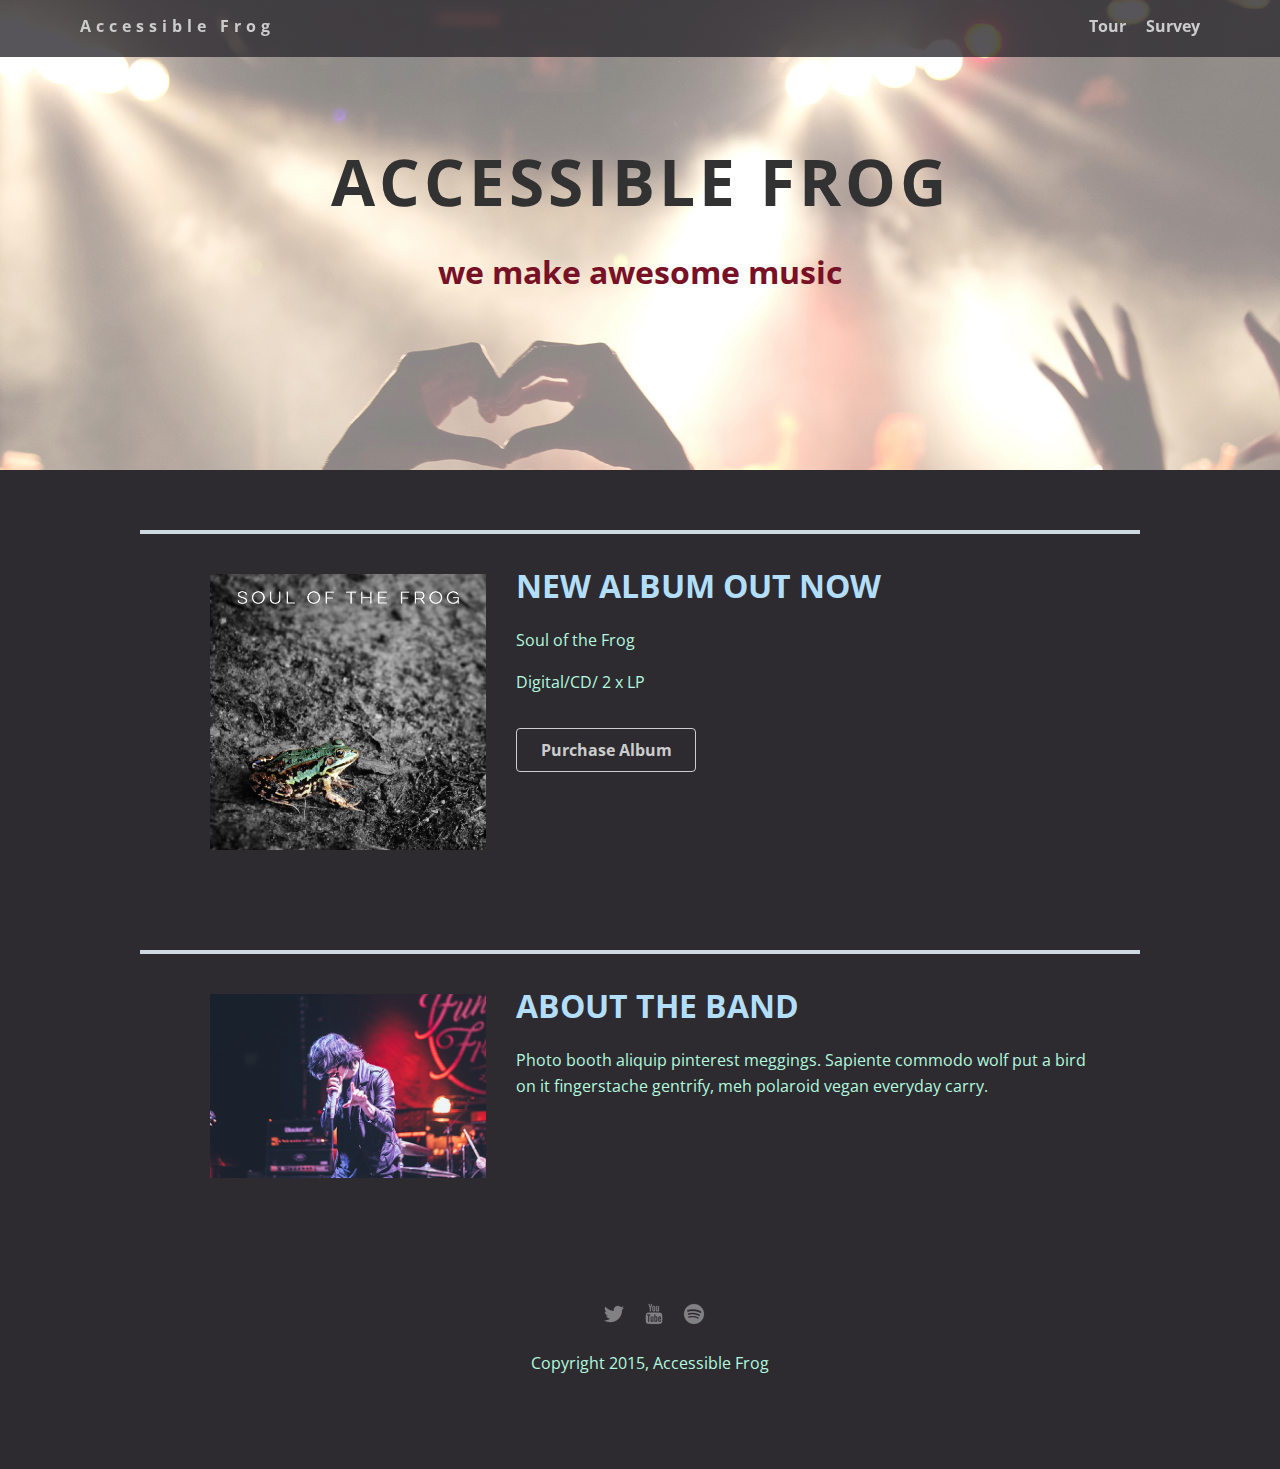
<file: index.html>
<!doctype html>
<html lang="en">
  <head>
    <link rel="icon"
      type="image/png"
      href="img/fav_icon.png">
      <meta charset="utf-8">
      <link href="css/styles.css" rel="stylesheet" type="text/css" />
      <meta name="viewport" content="width=device-width, initial-scale=1, maximum-scale=1, user-scalable=0"/>
      <link href='https://fonts.googleapis.com/css?family=Open+Sans:400,300,600' rel='stylesheet' type='text/css'>
      <title>Accessible Frog</title>
  </head>

  <body>
    <div class="main-nav" role="navigation">
      <ul class="nav">
        <li class="name"><a href="#">Accessible Frog</a></li>
        <li><a href="tour.html">Tour</a></li>
        <li><a href="survey.html">Survey</a></li>
      </ul>
    </div>

    <header role="banner">
      <h1>Accessible Frog</h1>
      <h3>we make awesome music</h3>
    </header>

    <main role="main">
      <div class="card">
        <div class="flex">
          <img class="photo" src= "img/soul_of_the_frog.jpg" alt="Album cover for Soul of the Frog">
          <div class="information">
            <h1 class="heading">New album out now</h1>
            <p>Soul of the Frog</p>
            <p>Digital/CD/ 2 x LP</p>
            <a href="#" class="buy">Purchase Album</a>
          </div>
        </div>
      </div>

      <div class="card">
        <div class="flex">
          <img class="photo" src= "img/lead_singer.jpg" alt="Image of the lead singer">
          <div class="information">
            <h1 class="heading">About the band</h1>
            <p>Photo booth aliquip pinterest meggings. Sapiente commodo wolf put a bird on it fingerstache gentrify, meh polaroid vegan everyday carry.</p>
          </div>
        </div>
      </div>
    </main>

    <footer  role="contentinfo">
      <ul>
        <li><a href="#" class="social twitter"><img src= "img/twitter-32.png" alt="image of twitter icon"></a></li>
        <li><a href="#" class="social youtube"><img src= "img/youtube-32.png" alt="image of youtube icon"></a></li>
        <li><a href="#" class="social spotify"><img src= "img/spotify-32.png" alt="image of spotify icon"></a></li>
      </ul>
      <p class="copyright">Copyright 2015, Accessible Frog</p>
    </footer>

  </body>
</html>
</file>
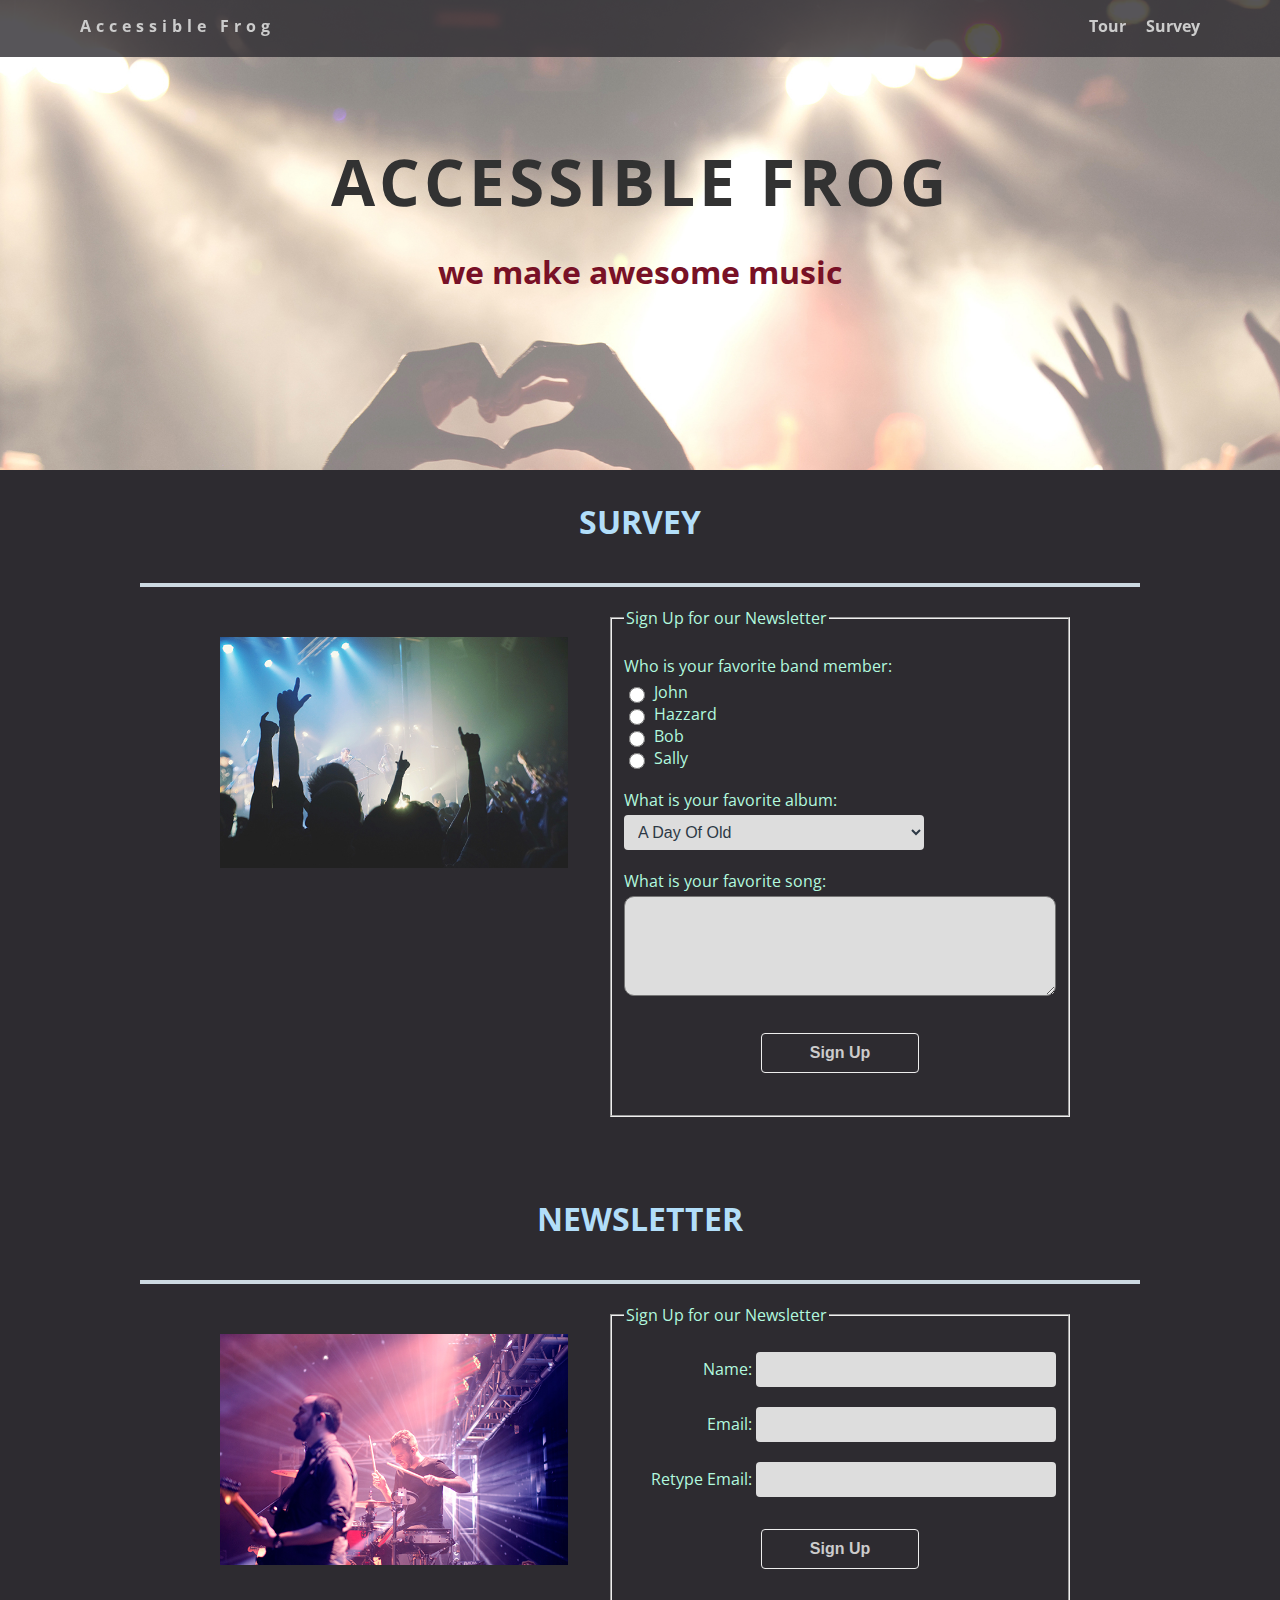
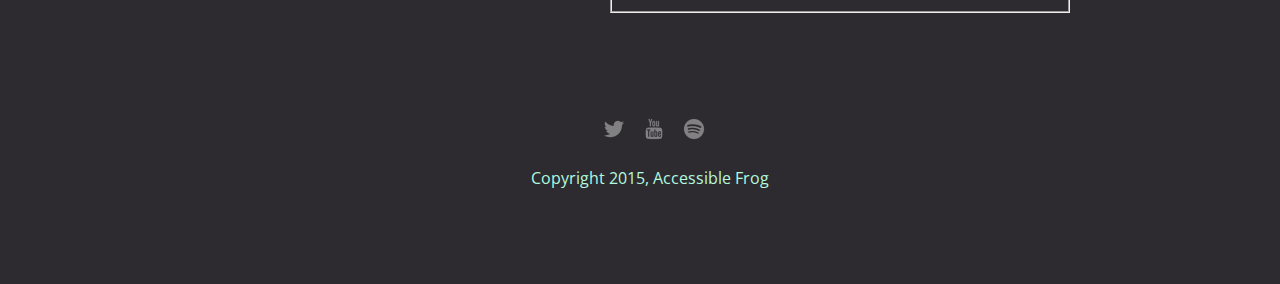
<file: survey.html>
<!doctype html>
<html lang="en">

<head>
    <link rel="icon" type="image/png" href="img/fav_icon.png">
    <meta charset="utf-8">
    <link href="css/styles.css" rel="stylesheet" type="text/css" />
    <link href="css/survey.css" rel="stylesheet" type="text/css" />
    <meta name="viewport" content="width=device-width, initial-scale=1, maximum-scale=1, user-scalable=0" />
    <link href='https://fonts.googleapis.com/css?family=Open+Sans:400,300,600' rel='stylesheet' type='text/css'>
    <title>Accessible Frog</title>
</head>

<body>
    <div class="main-nav" role="navigation">
        <ul class="nav">
            <li class="name"><a href="index.html">Accessible Frog</a></li>
            <li><a href="tour.html">Tour</a></li>
            <li><a href="#">Survey</a></li>
        </ul>
    </div>

    <header role="banner">
        <h1>Accessible Frog</h1>
        <h3>we make awesome music</h3>
    </header>

    <main>
        <h1 class="heading">Survey</h1>
        <div class="card">
            <div class="flex">
                <img class="photo" src="img/concert01.jpg" alt="image of concert">
                <div class="container">
                    <form class="survey" role="form">
                        <fieldset>

                            <!-- Band fav inputs -->
                            <legend>Sign Up for our Newsletter</legend>
                            <label>Who is your favorite band member:</label>
                            <div class="radio">
                                <input type="radio" name="res" value="John" id="john"><label for="john">John</label>
                            </div>
                            <div class="radio">
                                <input type="radio" name="res" value="Hazzard" id="hazzard"><label for="hazzard">Hazzard</label>
                            </div>
                            <div class="radio">
                                <input type="radio" name="res" value="Bob" id="bob"><label for="bob">Bob</label>
                            </div>
                            <div class="radio">
                                <input type="radio" name="res" value="Sally" id="sally"><label for="sally">Sally</label>
                            </div>

                            <!-- Select input -->
                            <label class="block-label" for="albums">What is your favorite album:</label>
                        <select id="albums" name="select">
                          <option value="2">A Day Of Old</option>
                          <option value="4">Diamond Fireworks</option>
                          <option value="5">Enjoy Your Desire</option>
                          <option value="3">Finding My Shadow</option>
                          <option value="9">Heroic Forever</option>
                          <option value="10">Midnight Fires</option>
                          <option value="7">Music Of My Life</option>
                          <option value="1">Party For An Angel</option>
                          <option value="8">Song For Yesterday</option>
                          <option value="11">Street Of The Rider</option>
                          <option value="6">This Is For You</option>
                        </select>

                            <label class="block-label" for="text-favsong">What is your favorite song:</label>
                            <textarea id="text-favsong"></textarea>
                            <button aria-describedby="submit-info-favs" type="submit">Sign Up</button>
                            <p id="submit-info-favs">
                                This button will submit your name and email info to recieve our newsletter.
                            </p>
                        </fieldset>
                    </form>
                </div>
            </div>
        </div>
        <h1 class="heading">Newsletter</h1>
        <div class="card">
            <div class="flex">
                <img class="photo" src="img/the_band.jpg" alt="Image of the band">
                <div class="container">
                    <form class="newsletter">
                        <fieldset>
                            <legend>Sign Up for our Newsletter</legend>
                            <!-- newsletter inputs -->
                            <label for="name">Name: <input id="name" type ="text" name="textfield"></label>
                            <label for="email">Email: <input id="email" type ="email" name="textfield"></label>
                            <label for="retype">Retype Email: <input id="retype" type ="email" name="textfield"></label>
                            <button aria-describedby="submit-info" type="submit">Sign Up</button>
                            <p id="submit-info">
                                This button will submit your name and email info to recieve our newsletter.
                            </p>
                        </fieldset>
                    </form>
                </div>
            </div>
        </div>
    </main>

    <footer role="contentinfo">
        <ul>
            <li>
                <a href="#" class="social twitter"><img src="img/twitter-32.png" alt="image of twitter icon"></a>
            </li>
            <li>
                <a href="#" class="social youtube"><img src="img/youtube-32.png" alt="image of youtube icon"></a>
            </li>
            <li>
                <a href="#" class="social spotify"><img src="img/spotify-32.png" alt="image of spotify icon"></a>
            </li>
        </ul>
        <p class="copyright">Copyright 2015, Accessible Frog</p>
    </footer>
</body>

</html>
</file>
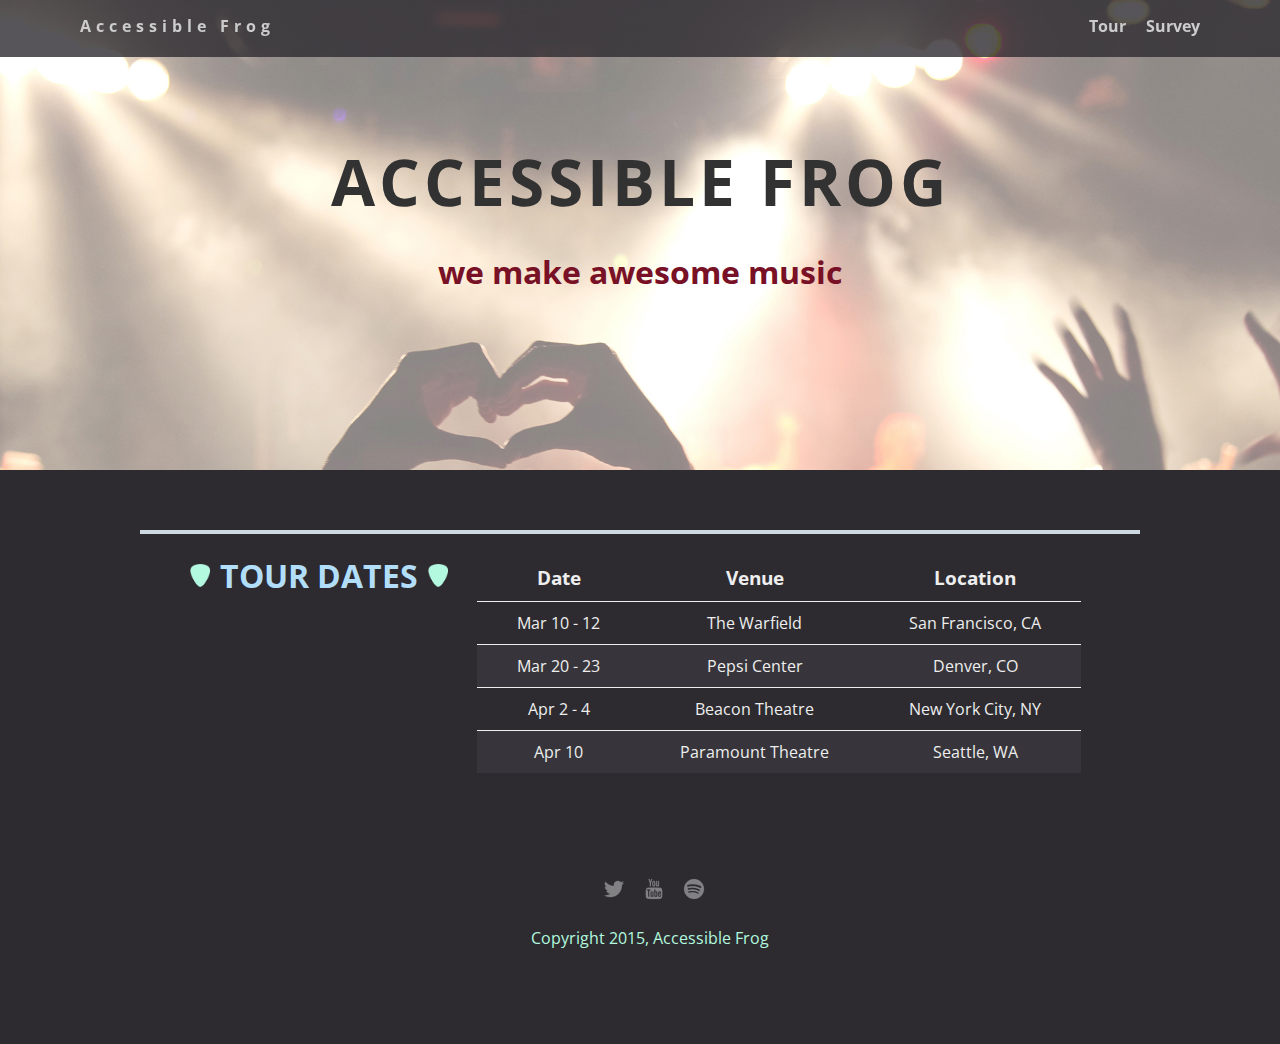
<file: tour.html>
<!doctype html>
<html lang="en">

<head>
  <link rel="icon"
    type="image/png"
    href="img/fav_icon.png">
    <meta charset="utf-8">
    <link href="css/styles.css" rel="stylesheet" type="text/css" />
    <link href="css/tour.css" rel="stylesheet" type="text/css" />
    <meta name="viewport" content="width=device-width, initial-scale=1, maximum-scale=1, user-scalable=0" />
    <link href='https://fonts.googleapis.com/css?family=Open+Sans:400,300,600' rel='stylesheet' type='text/css'>
    <title>Accessible Frog</title>
</head>

<body>
    <div class="main-nav" role="navigation">
        <ul class="nav">
            <li class="name"><a href="index.html">Accessible Frog</a></li>
            <li><a href="#">Tour</a></li>
            <li><a href="survey.html">Survey</a></li>
        </ul>
    </div>

    <header role="banner">
        <h1>Accessible Frog</h1>
        <h3>we make awesome music</h3>
    </header>

    <main>
        <div class="card">
            <div class="flex">
                <!-- The following images are decorative for this project. -->
                <!-- Please see the project instructions for information on how to handle these. -->
                <img class="pick" src="img/guitar_pick.png" alt="">
                <h1 class="heading">Tour Dates</h1>
                <img class="pick" src="img/guitar_pick.png" alt="">
                <table id="tour_table" role="grid">
                    <caption>Our upcoming tour dates</caption>
                    <thead>
                        <tr>
                            <th scope="col">Date</th>
                            <th scope="col">Venue</th>
                            <th scope="col">Location</th>
                        </tr>
                    </thead>
                    <tbody>
                        <tr>
                            <td>Mar 10 - 12</td>
                            <td>The Warfield</td>
                            <td>San Francisco, CA</td>
                        </tr>
                        <tr>
                            <td>Mar 20 - 23</td>
                            <td>Pepsi Center</td>
                            <td>Denver, CO</td>
                        </tr>
                        <tr>
                            <td>Apr 2 - 4</td>
                            <td>Beacon Theatre</td>
                            <td>New York City, NY</td>
                        </tr>
                        <tr>
                            <td>Apr 10</td>
                            <td>Paramount Theatre</td>
                            <td>Seattle, WA</td>
                        </tr>
                    </tbody>
                </table>
            </div>
        </div>
    </main>

    <footer role="contentinfo">
        <ul>
            <li>
                <a href="#" class="social twitter"><img src="img/twitter-32.png" alt="image of twitter icon"></a>
            </li>
            <li>
                <a href="#" class="social youtube"><img src="img/youtube-32.png" alt="image of youtube icon"></a>
            </li>
            <li>
                <a href="#" class="social spotify"><img src="img/spotify-32.png" alt="image of spotify icon"></a>
            </li>
        </ul>
        <p class="copyright">Copyright 2015, Accessible Frog</p>
    </footer>
</body>

</html>
</file>
<file: css/styles.css>
/* Global Layout Set-up */
* {
  box-sizing: border-box;
}

body {
  margin: 0;
  padding: 0;
  text-align: center;
  font-family: 'Open Sans', sans-serif;
  color: #b2f9df;
  background: #2d2b30;
}

/* Link Styles */

a {
  text-decoration: none;
  color: #ccc;
}

a:hover {
  color: #ccc;
}

/* Section Styles */

.main-nav {
  width: 100%;
  background: rgba(45, 43, 48, 0.8);
  min-height: 30px;
  padding: 10px;
  position: fixed;
  text-align: center;
}

.nav {
  display: flex;
  justify-content: space-around;
  font-weight: 700;
  list-style-type: none;
  margin: 0 auto;
  padding: 0;
}

.nav .name {
  display: block;
  margin-right: auto;
  color: white;
  letter-spacing: 5px;
}

.nav li {
  padding: 5px 10px 10px 10px;
}

.nav a,
.information a,
.card,
button {
  transition: all .5s;
}

.nav a:hover {
  color: white;
}

header {
  text-align: center;
  background: url('../img/concert02_no_text.jpg') no-repeat top center ;
  background-size: cover;
  overflow: hidden;
  padding-top: 60px;
  height: 350px;
}

header h1 {
  color: #323232;
  margin: 78px 0 0 0;
  font-size: 4em;
  text-transform: uppercase;
  letter-spacing: 4px;
}

header h3 {
  color: #781126;
  font-size: 2em;
  margin: 25px;
}

.tag {
  color: black;
  padding: 10px;
  letter-spacing: 5px;
}

.name{
  font-weight: bold;
}

header .name{
  font-size: 3em;
}
.tagline {
  font-weight: 600;
  padding: 20px;
  text-transform: uppercase;
  color: #b2def9;
}

.card {
  margin: 30px;
  padding: 20px 40px 40px;
  text-align: left;
  border-top: 4px solid #ccd9e1;
  clear: both;
}
.card:hover {
  border-color: #706161;
}


.photo{
  display: block;
  width: 200px;
  height: 0%;
  margin: 0 auto;
}

.information {
  width: 100%;
  text-align: center;
}

.information a {
  border: 1px solid;
  padding: 10px;
  margin: 2em 0 0 0;
  display: block;
  width: 30%;
  text-align: center;
  font-weight: bold;
  border-radius: .25em;
  display: block;
}

.information a:hover {
  color: #2d2b30;
  background: #b2f9df;
}

.heading{
  font-size: 2em;
  text-transform: uppercase;
  color: #b2def9;
  margin-top: 10px;
}

/* Footer styles */

footer {
  width: 100%;
  min-height: 30px;
  padding: 20px 0 40px 20px;
}

footer .copyright {
  top: -8px;
  font-size: .75em;
}

footer ul {
  list-style-type: none;
  margin: 0;
  padding: 0;
}

footer ul li {
  display: inline-block;
}

a.social {
  display: inline-block;
  margin-left: 5px;
  width: 30px;
  height: 30px;
  background-size: 30px 30px;
  opacity: .4;
  transition: all .5s;
}

a.social:hover {
  opacity: 1;
}
.clearfix {
  clear: both;
}

/* Styles for larger screens */
@media screen and (min-width: 840px) {

  .flex {
    display: -ms-flexbox;      /* TWEENER - IE 10 */
    display: flex;
    max-width: 1200px;
    -ms-flex-pack: distribute;
  }

  header {
    min-height: 470px;
  }

  .nav {
    max-width: 1200px;
    padding: 0 30px;
  }


  main {
    padding-top: 20px;
  }

  main p {
    line-height: 1.6em;
  }

  .card{
    margin: 40px auto;
    padding: 20px 40px 40px;
    width: 80%;
    max-width: 1000px;
  }

  .photo{
    width: 30%;
    margin: 20px 30px;
  }

  .information{
    text-align: left;
  }

  .information a {
    margin: 2em 0 0 0;
    width: 180px;
  }

  footer {
    font-size: 1.3em;
    max-width: 1200px;
    margin: 40px auto;
  }
}

@media (max-width: 768px) {

}
</file>
<file: css/survey.css>
/* Survey page styles */

.photo {
  width   : 60%;
  padding : 10px;
}

/* ---------
 Survey
------------- */

fieldset {
  width: 460px;
}

form {
  display    : inline-block;
  margin     : 0 auto;
  text-align : left;
}

form label {
  display: inline-block;;
  margin: 1.25em 0 .25em;
}

form > label:first-of-type {
  display: block;
}

 .block-label {
  display: block;
}

input[type='radio'] {
  display        : inline-block;
  width          : 16px;
  height         : 16px;
  vertical-align : middle;
}

.radio {
  margin-right: 20px;
}

.radio > label {
  margin: 0 0 0 .4em
}

#text-favsong {
  width         : 100%;
  height        : 100px;
  font-size: 1em;
  padding       : 5px 10px;
  color         : #555;
  border-radius : 10px;
  background    : #ddd;
}

/* ---------
  Newsletter
------------- */

.newsletter input,
select {
  min-width : 300px;
  max-width : 70%;
  height    : 35px;
}

.newsletter label {
  display: block;
}

#albums {
  padding-left  : 10px;
  color         : #2d3945;
  border        : none;
  border-radius : .25em;
  background    : #ddd;
  font-size     : 1em;
}

.container {
  text-align : center;
}

.newsletter legend {
  text-align: left;
}

.newsletter {
  text-align : right;
}

.newsletter input {
  padding-left  : 10px;
  color         : #2d3945;
  border        : none;
  border-radius : .25em;
  background    : #ddd;
  font-size     : 1em;
}

button[type='submit'] {
  border: 1px solid #eee;
  background: #2d2b30;
  color: #ccc;
  padding: 10px;
  margin: 2em auto;
  display: block;
  width: 158px;
  text-align: center;
  font-weight: bold;
  border-radius: .25em;
  font-size: 1em;
  cursor: pointer;
}

button[type='submit']:hover {
  color: #2d2b30;
  background: #b2f9df;
}

button + p {
  display: none;
}

form input:focus,
#text-favsong:focus,
select:focus
#albums:focus {
  color: #111;
  outline: none;
  border: 3px solid #336fa0;
}

/* Styles for larger screens */

@media screen
       and (min-width : 840px) {
  .photo {
    width : 40%;
  }
}
</file>
<file: css/tour.css>
/* Tour page styles */

pre {
  font-family: 'Open Sans', sans-serif;
}

.heading {
  display: inline-block;
  margin: 0;
}

.pick {
  width: 40px;
  height: 0%;
  padding: 10px;
}

#tour_table {
  border-spacing: 0px;
  margin-left: 3em;
  margin: 0 auto;
  color: #eee;
}

caption {
  display: none;
}

thead tr {
  width: 100%;
  margin: 1em;
}

thead th,
tbody td {
  padding: 10px 40px;
  text-align: center;
}

thead th {
  font-weight: bold;
  font-size: 1.2em
}

tbody td {
  border-top: 1px solid #eee;
}

tbody tr:nth-of-type(even) {
  background: #37353b;
}

tbody > tr:last-of-type {
  /*border: 1px solid #eee;*/
}
</file>
